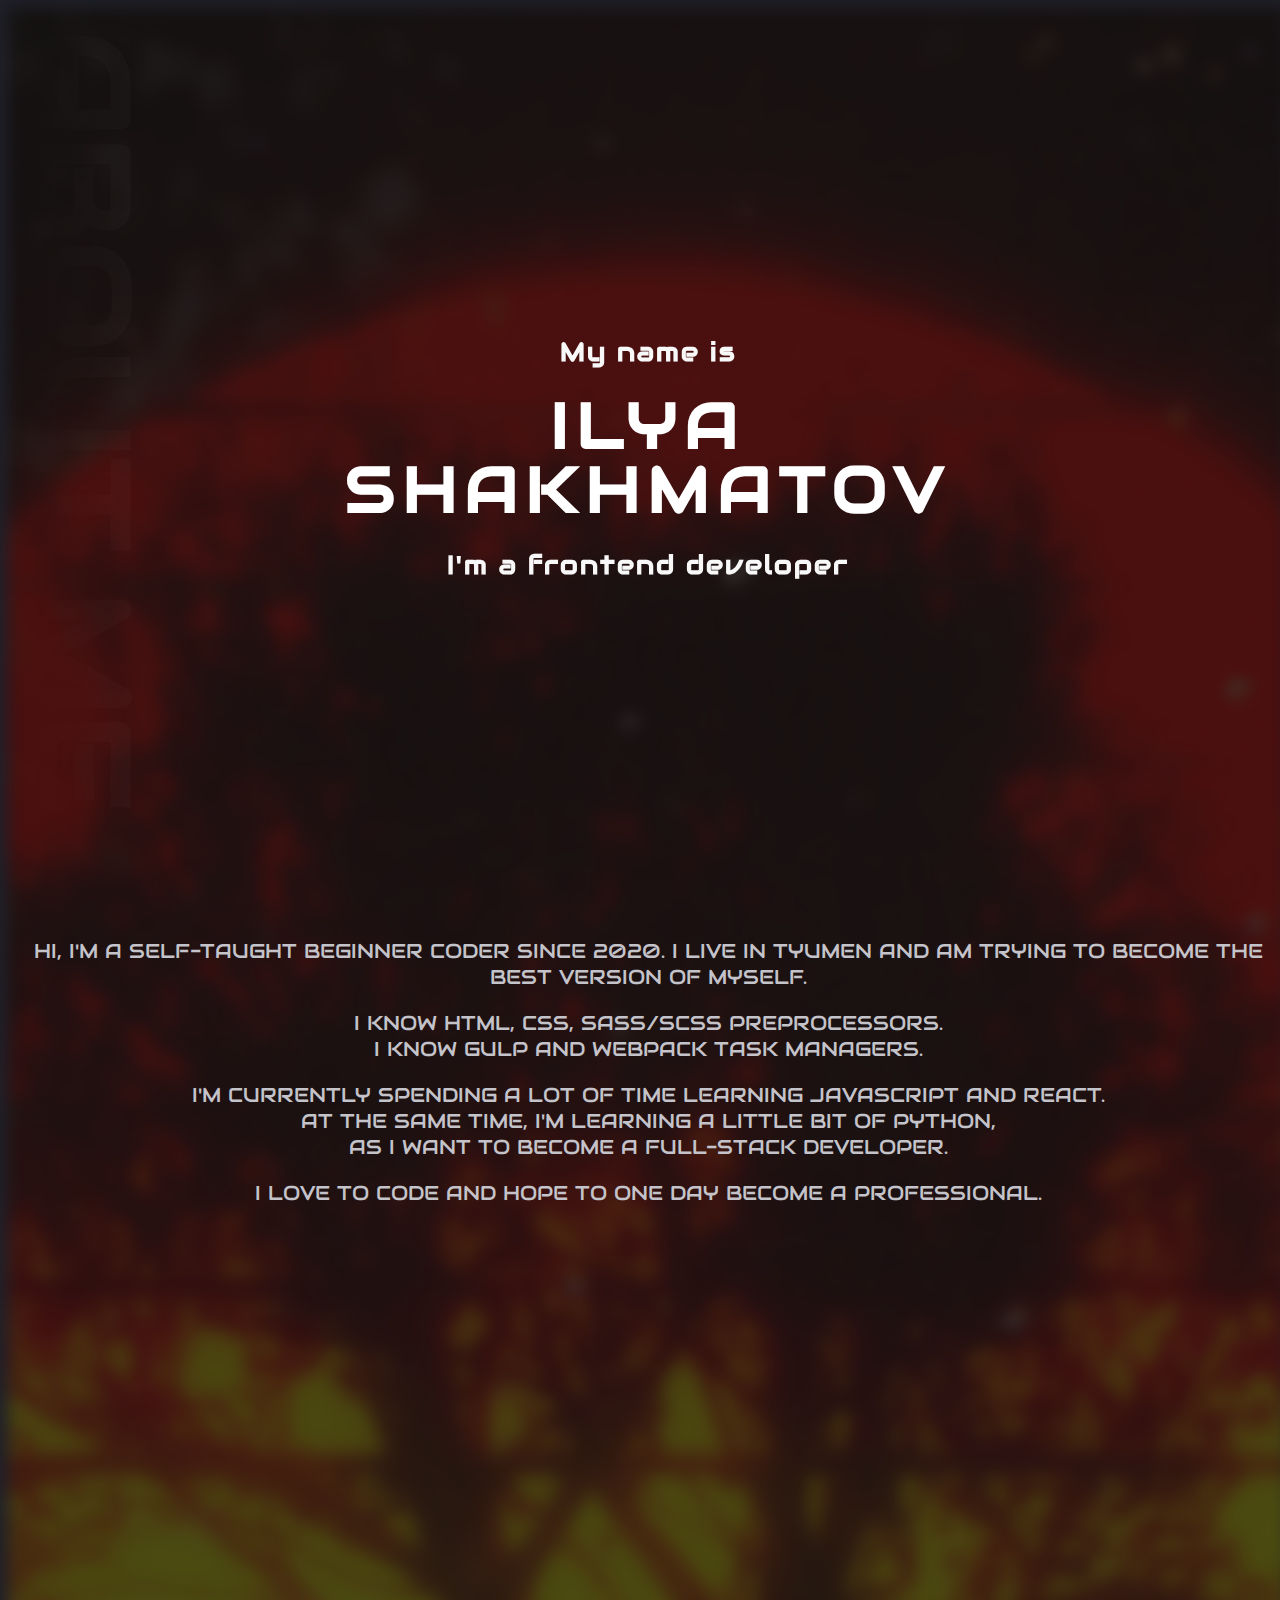
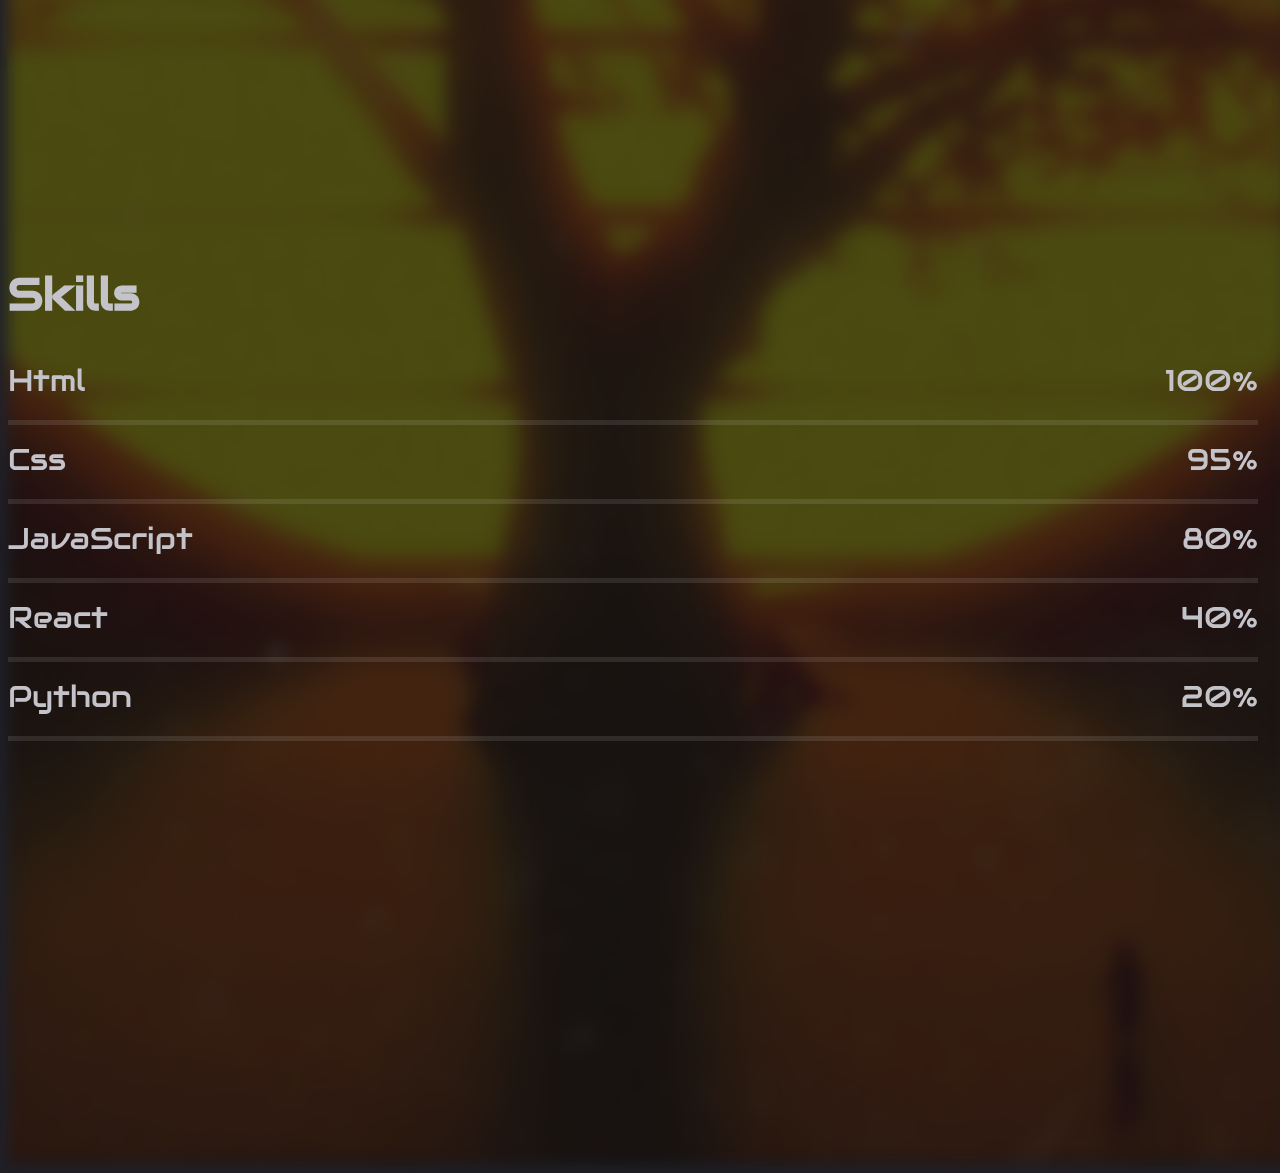
<file: aboutMe.html>
<!DOCTYPE html>
<html lang="en">
<head>
    <meta charset="UTF-8">
    <meta name="viewport" content="width=device-width, initial-scale=1.0">
    <title>About Me</title>
    <!--FONTS-->
    <link rel="preconnect" href="https://fonts.googleapis.com">
    <link rel="preconnect" href="https://fonts.gstatic.com" crossorigin>
    <link href="https://fonts.googleapis.com/css2?family=Audiowide&display=swap" rel="stylesheet">
    <!--FONTS-->
    <!--CSS-->
	  <!-- <link rel="stylesheet" href="css/aboutMe.css"> To edit -->
	  <link rel="stylesheet" href="css/aboutMeMin.css">
	  <!--CSS-->
    <link rel="icon" href="./gif/giphy1.gif" type="image/x-icon">
</head>
<body>
    <div class="app__bg">
        <div class="app__bg__image current--image">
            <img src="gif/giphy1.gif" alt="" />
        </div>
    </div>
    <div class="shadow-title parallax-top-shadow">ABOUT ME</div>
    <div class="section-parallax parallax-00" style="background-image: url('http://www.ivang-design.com/svg-load/parallax/parallax-0.png');"></div>
    <div class="section-parallax parallax-01" style="background-image: url('http://www.ivang-design.com/svg-load/parallax/parallax-01.png');"></div>

    <div class="section full-height glaf-section">
        <div class="section-title-wrap">
            <div class="container">
                <div class="row">
                    <div class="col-12 text-center parallax-fade-top">
                        <p>My name is</p>	
                        <h1>Ilya<br>Shakhmatov</h1>
                        <p>I'm a frontend developer</p>
                    </div>
                </div>	
            </div>
        </div>
    </div>

    
    <div class="ection full-height glaf-section aboutme">
        <p>Hi, I'm a self-taught beginner coder since 2020. I live in Tyumen and am trying to become the best version of myself.</p>
        <p>I know HTML, CSS, Sass/Scss preprocessors.<br>I know Gulp and Webpack task managers. </p>
        <p>I'm currently spending a lot of time learning JavaScript and React.<br>At the same time, I'm learning a little bit of Python,<br>as I want to become a Full-stack developer. </p>
        <p>I love to code and hope to one day become a professional.</p>
    </div>

    <div class="section full-height z-bigger">
        <section class="container content-section text-center">
            <div class="row">
              <div class="col-lg-8 col-lg-offset-2">
                <div class="skill-bar-wrapper" id="skill-bar-wrapper">
                  <h2>Skills</h2>
                  <div class="text-left">      
                    <!--HTML-->
                    Html<span style="float:right;">100%</span>
                    <div class="skillbar-container clearfix" data-percent="100%">
                      <div class="skills" style="background: white;"></div>
                    </div>
      
                    <!--CSS-->
                    Css<span style="float:right;">95%</span>
                    <div class="skillbar-container clearfix" data-percent="95%">
                      <div class="skills" style="background: white;"></div>
                    </div>
      
                    <!--JAVASCRIPT-->
                    JavaScript<span style="float:right;">80%</span>
                    <div class="skillbar-container clearfix" data-percent="80%">
                      <div class="skills" style="background: white;"></div>
                    </div>
      
                    <!--React-->
                    React<span style="float:right;">40%</span>
                    <div class="skillbar-container clearfix" data-percent="40%">
                      <div class="skills" style="background: white;"></div>
                    </div>
      
                    <!--Python-->
                    Python<span style="float:right;">20%</span>
                    <div class="skillbar-container clearfix" data-percent="20%">
                      <div class="skills" style="background: white;"></div>
                    </div>
                  </div>
                </div>
              </div>
            </div>
        </section>
    </div>

    <!-- Scroll back to top
    ================================================== -->

    <div class="scroll-to-top hover-target"></div>

    <!-- Page cursor
    ================================================== -->

    <div class='cursor' id="cursor"></div>
    <div class='cursor2' id="cursor2"></div>
    <div class='cursor3' id="cursor3"></div>

    <!-- Link to page
    ================================================== -->
    <script src="https://ajax.googleapis.com/ajax/libs/jquery/3.6.4/jquery.min.js"></script>
    <script src="js/aboutMeMin.js"></script>
    <!-- <script src="js/aboutMe.js"></script> To edit-->
</body>
</html>
</file>
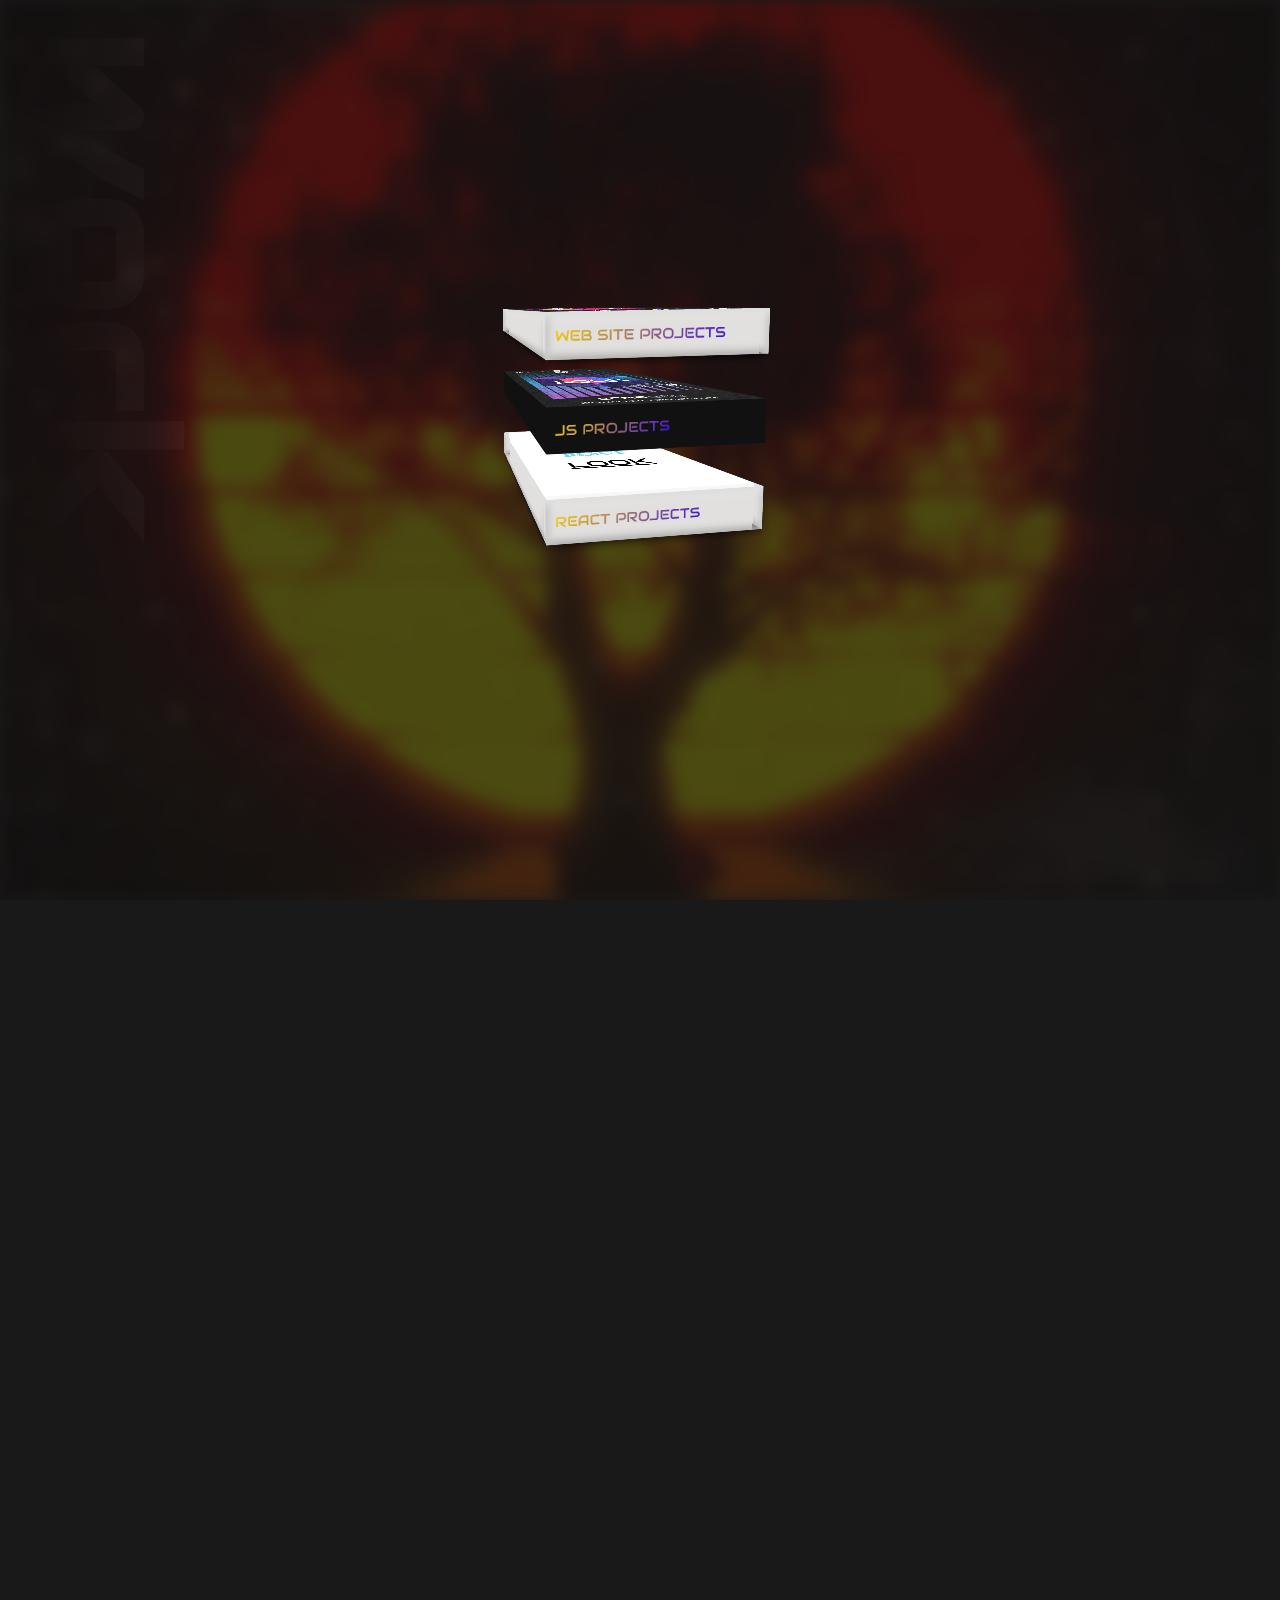
<file: frontend-projects.html>
<!DOCTYPE html>
<html lang="en">
<head>
    <meta charset="UTF-8">
    <meta name="viewport" content="width=device-width, initial-scale=1.0">
    <title>Frontend Projects</title>
    <!--FONTS-->
    <link rel="preconnect" href="https://fonts.googleapis.com">
    <link rel="preconnect" href="https://fonts.gstatic.com" crossorigin>
    <link href="https://fonts.googleapis.com/css2?family=Audiowide&display=swap" rel="stylesheet">
    <!--FONTS-->
    <!--CSS-->
	<!--<link rel="stylesheet" href="css/frontendProjects.css"> To edit -->
	<link rel="stylesheet" href="css/frontendProjectsMin.css">
	<!--CSS-->
    <link rel="icon" href="./gif/giphy1.gif" type="image/x-icon">
</head>
<body>
    <div class="scroller">
        <div class="container">
            <div class="shadow-title">work</div>
            <div class="app__bg">
                <div class="app__bg__image current--image">
                    <img src="gif/giphy1.gif" alt="" />
                </div>
            </div>
            <div class="movies">
                <div class="movie">
                    <div><span class="movie__link">Web Site Projects</span></div>
                    <div></div>
                    <div></div>
                    <div></div>
                    <div></div>
                    <div style="background-image: url('./img/css-art.webp')"><a class="movie__link-pan" href="webSiteProjects.html">Look</a></div>
                </div>
                <div class="movie">
                    <div style="background: #111; box-shadow: none"><span class="movie__link">Js Projects</span></div>
                    <div style="background: #111; box-shadow: none"></div>
                    <div style="background: #111; box-shadow: none"></div>
                    <div style="background: #111; box-shadow: none"></div>
                    <div style="background: #111; box-shadow: none"></div>
                    <div style="background-image: url('./img/js-art.webp')"><a class="movie__link-pan" href="jsProjects.html">Look</a></div>
                </div>
                <div class="movie">
                    <div><span class="movie__link">React Projects</span></div>
                    <div></div>
                    <div></div>
                    <div></div>
                    <div></div>
                    <div style="background-image: url('./img/react-art.jpg')"><a class="movie__link-pan--react" href="reactProjects.html">Look</a></div>
                </div>
            </div>
        </div>
    </div>
    
    <!--<script src="js/frontend-projects.js"></script> To edit-->
	<script src="js/frontendProjectsMin.js"></script>
</body>
</html>
</file>
<file: css/aboutMe.css>
body{
  font-family: 'Audiowide', sans-serif;
  position: relative;
  width: 100%;
  display: block;
  overflow-x: hidden;
  background-color: #1f2029;
  color: #c4c3ca;
}

/*BACKGROUND*/
.app__bg {
	position: absolute;
	width: 100%;
	height: 100%;
	z-index: -5;
	filter: blur(8px);
	pointer-events: none;
	user-select: none;
	overflow: hidden;
}
.app__bg::before {
	content: "";
	position: absolute;
	left: 0;
	top: 0;
	width: 100%;
	height: 100%;
	background: #000;
	z-index: 1;
	opacity: 0.7;
}
.app__bg__image {
	position: absolute;
	left: 50%;
	top: 50%;
	transform: translate(-50%, -50%) translateX(var(--image-translate-offset, 0));
	width: 100%;
	height: 100%;
	transition: transform 1000ms ease, opacity 1000ms ease;
	overflow: hidden;
}
.app__bg__image img {
	width: 100%;
	height: 100%;
	object-fit: cover;
}
.app__bg__image.current--image {
	opacity: 1;
	--image-translate-offset: 0;
}
.app__bg__image.previous--image, .app__bg__image.next--image {
	opacity: 0;
}
.app__bg__image.previous--image {
	--image-translate-offset: -25%;
}
.app__bg__image.next--image {
	--image-translate-offset: 25%;
}
/*BACKGROUND-END*/

 /* #Cursor
 ================================================== */
.cursor,
.cursor2,
.cursor3{
  position: fixed;
  border-radius: 50%;	
  transform: translateX(-50%) translateY(-50%);
  pointer-events: none;
  left: -100px;
  top: 50%
}
.cursor{
  background-color: #fff;
  height: 0;
  width: 0;
  z-index: 99999;
}
.cursor2,.cursor3{
  height: 36px;
  width: 36px;
  z-index:99998;
  -webkit-transition:all 0.3s ease-out;
  transition:all 0.3s ease-out
}
.cursor2.hover,
.cursor3.hover{
  -webkit-transform:scale(2) translateX(-25%) translateY(-25%);
  transform:scale(2) translateX(-25%) translateY(-25%);
  border:none
}
.cursor2{
  border: 2px solid #fff;
  box-shadow: 0 0 22px rgba(255, 255, 255, 0.6);
}
.cursor2.hover{
  background: rgba(255,255,255,.1);
  box-shadow: 0 0 12px rgba(255, 255, 255, 0.2);
}
@media screen and (max-width: 1200px){
  .cursor,.cursor2,.cursor3{
    display: none
  }
}
 
.shadow-title{
  position: fixed;
  top: 0;
  margin-top: 30px;
  left: 20px;
  width: 100%;
  height: 300%;
  text-align: left;
  -webkit-writing-mode: vertical-lr;
  writing-mode: vertical-lr;
  font-size: 10vw;
  line-height: 1;
  color: rgba(200,200,200,.1);
  background: linear-gradient(90deg, rgba(200,200,200,0), rgba(200,200,200,0.35));
  -webkit-background-clip: text;
  -webkit-text-fill-color: transparent;
  font-weight: 900;
  z-index: 1;
}
.section-parallax{
  position: fixed;
  top: 0;
  left: 0;
  width: 100%;
  height: 100%;
  background-position: center;
  background-size: cover;
  z-index: 2;
}
.section {
  position: relative;
  width: 100%;
  display: block;
}
.full-height {
  height: 100vh;
}
.section.z-bigger {
  z-index: 100;
}
.section.z-bigger-2 {
  z-index: 200;
}
.section-title-wrap{
  position: absolute;
  top: 50%;
  left: 0;
  width: 100%;
  transform: translateY(-50%);
  z-index: 3;
}
.section-title-wrap p{
  letter-spacing: 2px;
  font-size: 26px;
  font-weight: 700;
  padding: 0;
  color: #f8f8f8;
}
.section-title-wrap h1{
  margin: 0;
  padding: 0;
  font-size: 5vw;
  letter-spacing: 8px;
  font-weight: 900;
  color: #fff;
  line-height: 1;
  text-transform: uppercase;
}
.padding-top-bottom {
  padding-top: 100px;
  padding-bottom: 100px;
}
.over-hide{
  overflow: hidden;
}
.background-dark {
  background-color: #101010;
}
.project-link-wrap{
  position: relative;
  display: block;
  width: 100%;
  text-align: center;
  margin: 0 auto;
  cursor: pointer;
}
.project-link-wrap p{
  font-size: 100px;
  line-height: 80px;
  color: #c4c3ca;
  font-weight: 900;
  text-align: center;
  margin: 0 auto;
  cursor: pointer;
  opacity: 0.35;
    -webkit-transition: all 200ms linear;
    transition: all 200ms linear;
}
.project-link-wrap:hover p{
  opacity: 0.15;
}


 
/* #back to top arrow
================================================== */

.scroll-to-top{
  position: fixed;
  bottom: 30px;
  right: 30px;
  opacity: 0;
  visibility: hidden;
  width: 10px;
  height: 40px;
  z-index: 251;
  background-repeat: no-repeat;
  background-position: top center;
  background-size: 10px 40px;
  cursor: pointer;
  background-image: url('http://www.ivang-design.com/svg-load/parallax/arrow-up.png');
  transform: translateY(-15px);
  -webkit-transition: all 250ms linear;
  transition: all 250ms linear; 
}
.scroll-to-top:hover{
  bottom: 32px;
}
.scroll-to-top.active-arrow{
  opacity: 1;
  visibility: visible;
  transform: translateY(0);
}
 
 /* #Media
 ================================================== */
 
 @media (max-width: 1200px) { 
   .scroll-to-top{
     right: 13px;
   } 
   .case-study-images li .case-study-title{
     left: 13px;
   }
 }
 
 @media (max-width: 991px) { 
   .case-study-images li .hero-number-back{
     font-size: 26vw;
   } 
 }
 
 @media (max-width: 767px) {	
   .case-study-wrapper {
     background-color: rgba(31,32,41,.95);
     box-shadow: 0 0 10px rgba(0,0,0,.8);
   }
   .case-study-wrapper .case-study-name a {
     font-size: 11px;
     letter-spacing: 1px;
     text-align: center;
     margin: 5px;
   }
   .case-study-wrapper .case-study-name {
     margin: 0 auto;
     text-align: center;
   }
   .case-study-images li .hero-number-back{
     font-size: 32vw;
   } 
 }
 

.skill-bar-wrapper {
  margin-right: 30px;
  font-size: 30px;
}

.skillbar-container {
  margin-top: 20px;
  position:relative;
  display:block;
  margin-bottom: 15px;   
  width: 100%;
  background-color: #666463;
  background-color: rgba(255,255,255,.1);
  height:35px;
  height:5px;
}
  
.skills {
  height:35px;
  height:5px;
  width:0px;
}

.glaf-section {
  text-align: center;
}

.aboutme {
  text-transform: uppercase;
  font-size: 20px;
  padding: 10px 10px;
}
</file>
<file: css/aboutMeMin.css>
.app__bg,.app__bg::before,.app__bg__image,.app__bg__image img{width:100%;height:100%}.app__bg,.app__bg__image,.over-hide{overflow:hidden}body{font-family:Audiowide,sans-serif;position:relative;width:100%;display:block;overflow-x:hidden;background-color:#1f2029;color:#c4c3ca}.app__bg{position:absolute;z-index:-5;filter:blur(8px);pointer-events:none;user-select:none}.app__bg::before{content:"";position:absolute;left:0;top:0;background:#000;z-index:1;opacity:.7}.app__bg__image{position:absolute;left:50%;top:50%;transform:translate(-50%,-50%) translateX(var(--image-translate-offset,0));transition:transform 1s,opacity 1s}.app__bg__image img{object-fit:cover}.app__bg__image.current--image{opacity:1;--image-translate-offset:0}.app__bg__image.next--image,.app__bg__image.previous--image{opacity:0}.app__bg__image.previous--image{--image-translate-offset:-25%}.app__bg__image.next--image{--image-translate-offset:25%}.cursor,.cursor2,.cursor3{position:fixed;border-radius:50%;transform:translateX(-50%) translateY(-50%);pointer-events:none;left:-100px;top:50%}.cursor{background-color:#fff;height:0;width:0;z-index:99999}.cursor2,.cursor3{height:36px;width:36px;z-index:99998;-webkit-transition:.3s ease-out;transition:.3s ease-out}.cursor2.hover,.cursor3.hover{-webkit-transform:scale(2) translateX(-25%) translateY(-25%);transform:scale(2) translateX(-25%) translateY(-25%);border:none}.cursor2{border:2px solid #fff;box-shadow:0 0 22px rgba(255,255,255,.6)}.cursor2.hover{background:rgba(255,255,255,.1);box-shadow:0 0 12px rgba(255,255,255,.2)}@media screen and (max-width:1200px){.cursor,.cursor2,.cursor3{display:none}}.shadow-title{position:fixed;top:0;margin-top:30px;left:20px;width:100%;height:300%;text-align:left;-webkit-writing-mode:vertical-lr;writing-mode:vertical-lr;font-size:10vw;line-height:1;color:rgba(200,200,200,.1);background:linear-gradient(90deg,rgba(200,200,200,0),rgba(200,200,200,.35));-webkit-background-clip:text;-webkit-text-fill-color:transparent;font-weight:900;z-index:1}.section-parallax{position:fixed;top:0;left:0;width:100%;height:100%;background-position:center;background-size:cover;z-index:2}.section{position:relative;width:100%;display:block}.full-height{height:100vh}.section.z-bigger{z-index:100}.section.z-bigger-2{z-index:200}.section-title-wrap{position:absolute;top:50%;left:0;width:100%;transform:translateY(-50%);z-index:3}.section-title-wrap p{letter-spacing:2px;font-size:26px;font-weight:700;padding:0;color:#f8f8f8}.section-title-wrap h1{margin:0;padding:0;font-size:5vw;letter-spacing:8px;font-weight:900;color:#fff;line-height:1;text-transform:uppercase}.project-link-wrap,.project-link-wrap p{margin:0 auto;cursor:pointer;text-align:center}.padding-top-bottom{padding-top:100px;padding-bottom:100px}.background-dark{background-color:#101010}.project-link-wrap{position:relative;display:block;width:100%}.project-link-wrap p{font-size:100px;line-height:80px;color:#c4c3ca;font-weight:900;opacity:.35;-webkit-transition:.2s linear;transition:.2s linear}.project-link-wrap:hover p{opacity:.15}.scroll-to-top{position:fixed;bottom:30px;right:30px;opacity:0;visibility:hidden;width:10px;height:40px;z-index:251;background-repeat:no-repeat;background-position:top center;background-size:10px 40px;cursor:pointer;background-image:url('http://www.ivang-design.com/svg-load/parallax/arrow-up.png');transform:translateY(-15px);-webkit-transition:250ms linear;transition:250ms linear}.scroll-to-top:hover{bottom:32px}.scroll-to-top.active-arrow{opacity:1;visibility:visible;transform:translateY(0)}@media (max-width:1200px){.scroll-to-top{right:13px}.case-study-images li .case-study-title{left:13px}}@media (max-width:991px){.case-study-images li .hero-number-back{font-size:26vw}}@media (max-width:767px){.case-study-wrapper{background-color:rgba(31,32,41,.95);box-shadow:0 0 10px rgba(0,0,0,.8)}.case-study-wrapper .case-study-name a{font-size:11px;letter-spacing:1px;text-align:center;margin:5px}.case-study-wrapper .case-study-name{margin:0 auto;text-align:center}.case-study-images li .hero-number-back{font-size:32vw}}.skill-bar-wrapper{margin-right:30px;font-size:30px}.skillbar-container{margin-top:20px;position:relative;display:block;margin-bottom:15px;width:100%;background-color:rgba(255,255,255,.1);height:5px}.skills{height:5px;width:0}.glaf-section{text-align:center}.aboutme{text-transform:uppercase;font-size:20px;padding:10px}
</file>
<file: css/frontendProjects.css>
*,
*::after,
*::before {
  margin: 0;
  padding: 0;
  box-sizing: border-box;
}
/* width */
::-webkit-scrollbar {
  width: 8px;
  height: 8px;
}
/* Track */
::-webkit-scrollbar-track {
  background: #0a0a0a;
}
/* Handle */
::-webkit-scrollbar-thumb {
  background: #ad3955;
}
/* Handle on hover */
::-webkit-scrollbar-thumb:hover {
  background: #ad3955;
}
html,
body {
  height: 100%;
  width: 100%;
}
body {
  background: #191919;
  overflow: hidden;
  font-family: 'Audiowide', sans-serif;
}

/*BACKGROUND*/
.app__bg {
	position: absolute;
	width: 100%;
	height: 100%;
	z-index: -5;
	filter: blur(8px);
	pointer-events: none;
	user-select: none;
	overflow: hidden;
}
.app__bg::before {
	content: "";
	position: absolute;
	left: 0;
	top: 0;
	width: 100%;
	height: 100%;
	background: #000;
	z-index: 1;
	opacity: 0.7;
}
.app__bg__image {
	position: absolute;
	left: 50%;
	top: 50%;
	transform: translate(-50%, -50%) translateX(var(--image-translate-offset, 0));
	width: 100%;
	height: 100%;
	transition: transform 1000ms ease, opacity 1000ms ease;
	overflow: hidden;
}
.app__bg__image img {
	width: 100%;
	height: 100%;
	object-fit: cover;
}
.app__bg__image.current--image {
	opacity: 1;
	--image-translate-offset: 0;
}
.app__bg__image.previous--image, .app__bg__image.next--image {
	opacity: 0;
}
.app__bg__image.previous--image {
	--image-translate-offset: -25%;
}
.app__bg__image.next--image {
	--image-translate-offset: 25%;
}
/*BACKGROUND-END*/

.shadow-title{
  position: fixed;
  top: 0;
  margin-top: 30px;
  left: 20px;
  width: 100%;
  height: 300%;
  text-align: left;

  -webkit-writing-mode: vertical-lr;
  writing-mode: vertical-lr;
  font-size: 14vw;
  line-height: 1;
  color: rgba(100,200,200,.1);
  background: linear-gradient(90deg, rgba(200,200,200,0), rgba(200,200,200,0.35));
  -webkit-background-clip: text;
  -webkit-text-fill-color: transparent;
  font-weight: 900;
  z-index: 1;
}

.scroller {
  position: relative;
  height: 500vh;  
  
}

.container {
  top: 0;
  left: 0;
  width: 100%;
  height: 100vh;
  position: sticky;
  overflow: hidden;
  display: grid;
  place-items: center;  
  perspective: 1200px;
  transform-style: preserve-3d;	
}

.movies {
  margin-left: -250px;
  margin-top: -10rem;
  display: flex;
  flex-direction: column;
  transform-style: preserve-3d;
  perspective: 1200px;
  gap: 5rem;
  transition: transform 0.75s ease-out;
  transform: translateY(0%) translateZ(-400px) rotateY(18deg) rotateX(-12deg) rotateZ(-3deg);	
  z-index: 100;
}

.movie {
  margin-top: 3rem;
  margin-bottom: 0rem;
  cursor: pointer;
  position: relative;
  perspective: 1200px;
  transform-style: preserve-3d;
  transform: rotateX(0deg) translate3d(0rem, 0rem, 0rem);	
  transition: transform 0.75s ease-in-out, margin 1.5s linear;
}
.movie.selected {
  margin-top: 22rem;
  margin-bottom: 10rem;
  transform: rotateX(-90deg) translate3d(0rem,15rem,12rem);
  transition: transform 1.5s ease-in-out, margin 0.75s linear;
  perspective: 6400px;  
}
.movie div {
  position: absolute;
  top: 0;
  left: 0;
  /* border: 2px solid #fff; */
  background: #e1e0df;
  box-shadow: 0 8px 16px -8px #000, inset 0px 2px 16px #FFF, inset 0px -2px 16px -4px #000;
}
.movie div:nth-child(1) {
  width: 20rem;
  height: 4rem;
  display: flex;
  padding: 0.75rem;
}
.movie div:nth-child(1) span {
  margin: auto 0;
  font-size: 1.25rem;
  user-select: none;
}
.movie div:nth-child(2) {
  width: 35rem;
  height: 4rem;
  transform: rotatey(90deg) translate3d(17.5rem, 0, 2.5rem)
}
.movie div:nth-child(3) {
  width: 35rem;
  height: 4rem;
  transform: rotatey(90deg) translate3d(17.5rem, 0, -17.5rem);
}
.movie div:nth-child(4) {
  width: 20rem;
  height: 4rem;
  transform: translate3d(0, 0, -35rem);
}
.movie div:nth-child(5) {
  width: 20rem;
  height: 35rem;
  transform: rotatex(90deg) translate3d(0, -17.5rem, 13.5rem);
  box-shadow: none;
}
.movie div:nth-child(6) {
  width: 20rem;
  height: 35rem;
  transform: rotatex(90deg) translate3d(0, -17.5rem, 17.5rem);
  box-shadow: none;
  background-size: cover;
  background-position: bottom center;
}

.movie__link {
	pointer-events: all;
	text-transform: uppercase;
	background: linear-gradient(135deg, #f8d00b, #390cdf);
	-webkit-background-clip: text;
	-webkit-text-fill-color: transparent;
}

.movie__link-pan {
  position: absolute;
  top: 47%;
  left: 25%;
  pointer-events: all;
	text-transform: uppercase;
	color: #FFF;
  font-size: 50px;
  transition: 0.8s;
  animation: pulse 2s ease-in-out infinite;
}
.movie__link-pan:hover {
  color: #0a0a0a;
}
.movie__link-pan--react {
  position: absolute;
  top: 65%;
  left: 25%;
  pointer-events: all;
	text-transform: uppercase;
	color: #000000;
  font-size: 50px;
  transition: 0.8s;
  animation: pulse 2s ease-in-out infinite;
}
.movie__link-pan--react:hover {
  color: #6f6f6f;
}

@keyframes pulse {
  from {
    transform: scale(.85);
  }
  50% {
    transform: scale(1);
  }
  to {
    transform: scale(.85);
  }
}

.logo-wrapper {
  position: fixed;
  bottom: 1rem;
  right: 1rem;
  display: grid;
  place-items: center;
  opacity: 0;
  animation: fade-in 0.8s linear forwards;
}
@keyframes fade-in {
  to {
    opacity: 1;
  }
}
.logo {
  width: 3rem;
  height: auto;
  color: #fff;
}
.circle {
  position: absolute;
  width: 4rem;
  height: 4rem;
  top: 50%;
  left: 50%;
  transform: translate3d(-50%, -50%, 0);
  stroke-dasharray: 52;
  stroke-dashoffset: 40;
  animation: rotate 3s linear infinite;
  filter: drop-shadow(0px 0px 6px #fff);
}
@keyframes rotate {
  from {
    transform: translate3d(-50%, -50%, 0) rotate(0deg);
  }
  to {
    transform: translate3d(-50%, -50%, 0) rotate(360deg);
  }
}
</file>
<file: css/frontendProjectsMin.css>
.app__bg,.app__bg__image,.container,body{overflow:hidden}.movie__link,.shadow-title{-webkit-text-fill-color:transparent}*,::after,::before{margin:0;padding:0;box-sizing:border-box}::-webkit-scrollbar{width:8px;height:8px}.app__bg,.app__bg::before,.app__bg__image,.app__bg__image img,body,html{height:100%;width:100%}::-webkit-scrollbar-track{background:#0a0a0a}::-webkit-scrollbar-thumb{background:#ad3955}::-webkit-scrollbar-thumb:hover{background:#ad3955}body{background:#191919;font-family:Audiowide,sans-serif}.app__bg{position:absolute;z-index:-5;filter:blur(8px);pointer-events:none;user-select:none}.app__bg::before{content:"";position:absolute;left:0;top:0;background:#000;z-index:1;opacity:.7}.app__bg__image{position:absolute;left:50%;top:50%;transform:translate(-50%,-50%) translateX(var(--image-translate-offset,0));transition:transform 1s,opacity 1s}.container,.movies{transform-style:preserve-3d;perspective:1200px}.app__bg__image img{object-fit:cover}.app__bg__image.current--image{opacity:1;--image-translate-offset:0}.app__bg__image.next--image,.app__bg__image.previous--image{opacity:0}.app__bg__image.previous--image{--image-translate-offset:-25%}.app__bg__image.next--image{--image-translate-offset:25%}.shadow-title{position:fixed;top:0;margin-top:30px;left:20px;width:100%;height:300%;text-align:left;-webkit-writing-mode:vertical-lr;writing-mode:vertical-lr;font-size:14vw;line-height:1;color:rgba(100,200,200,.1);background:linear-gradient(90deg,rgba(200,200,200,0),rgba(200,200,200,.35));-webkit-background-clip:text;font-weight:900;z-index:1}.scroller{position:relative;height:500vh}.container{top:0;left:0;width:100%;height:100vh;position:sticky;display:grid;place-items:center}.movies{margin-left:-250px;margin-top:-10rem;display:flex;flex-direction:column;gap:5rem;transition:transform .75s ease-out;transform:translateY(0) translateZ(-400px) rotateY(18deg) rotateX(-12deg) rotateZ(-3deg);z-index:100}.movie{margin-top:3rem;margin-bottom:0;cursor:pointer;position:relative;perspective:1200px;transform-style:preserve-3d;transform:rotateX(0) translate3d(0,0,0);transition:transform .75s ease-in-out,margin 1.5s linear}.movie__link-pan,.movie__link-pan--react{position:absolute;left:25%;pointer-events:all;text-transform:uppercase;font-size:50px;transition:.8s;animation:2s ease-in-out infinite pulse}.movie.selected{margin-top:22rem;margin-bottom:10rem;transform:rotateX(-90deg) translate3d(0,15rem,12rem);transition:transform 1.5s ease-in-out,margin .75s linear;perspective:6400px}.movie div{position:absolute;top:0;left:0;background:#e1e0df;box-shadow:0 8px 16px -8px #000,inset 0 2px 16px #fff,inset 0 -2px 16px -4px #000}.movie div:first-child{width:20rem;height:4rem;display:flex;padding:.75rem}.movie div:first-child span{margin:auto 0;font-size:1.25rem;user-select:none}.movie div:nth-child(2){width:35rem;height:4rem;transform:rotatey(90deg) translate3d(17.5rem,0,2.5rem)}.movie div:nth-child(3){width:35rem;height:4rem;transform:rotatey(90deg) translate3d(17.5rem,0,-17.5rem)}.movie div:nth-child(4){width:20rem;height:4rem;transform:translate3d(0,0,-35rem)}.movie div:nth-child(5){width:20rem;height:35rem;transform:rotatex(90deg) translate3d(0,-17.5rem,13.5rem);box-shadow:none}.movie div:nth-child(6){width:20rem;height:35rem;transform:rotatex(90deg) translate3d(0,-17.5rem,17.5rem);box-shadow:none;background-size:cover;background-position:bottom center}.movie__link{pointer-events:all;text-transform:uppercase;background:linear-gradient(135deg,#f8d00b,#390cdf);-webkit-background-clip:text}.movie__link-pan{top:47%;color:#fff}.movie__link-pan:hover{color:#0a0a0a}.movie__link-pan--react{top:65%;color:#000}.movie__link-pan--react:hover{color:#6f6f6f}@keyframes pulse{from,to{transform:scale(.85)}50%{transform:scale(1)}}.logo-wrapper{position:fixed;bottom:1rem;right:1rem;display:grid;place-items:center;opacity:0;animation:.8s linear forwards fade-in}@keyframes fade-in{to{opacity:1}}.logo{width:3rem;height:auto;color:#fff}.circle{position:absolute;width:4rem;height:4rem;top:50%;left:50%;transform:translate3d(-50%,-50%,0);stroke-dasharray:52;stroke-dashoffset:40;animation:3s linear infinite rotate;filter:drop-shadow(0px 0px 6px #fff)}@keyframes rotate{from{transform:translate3d(-50%,-50%,0) rotate(0)}to{transform:translate3d(-50%,-50%,0) rotate(360deg)}}
</file>
